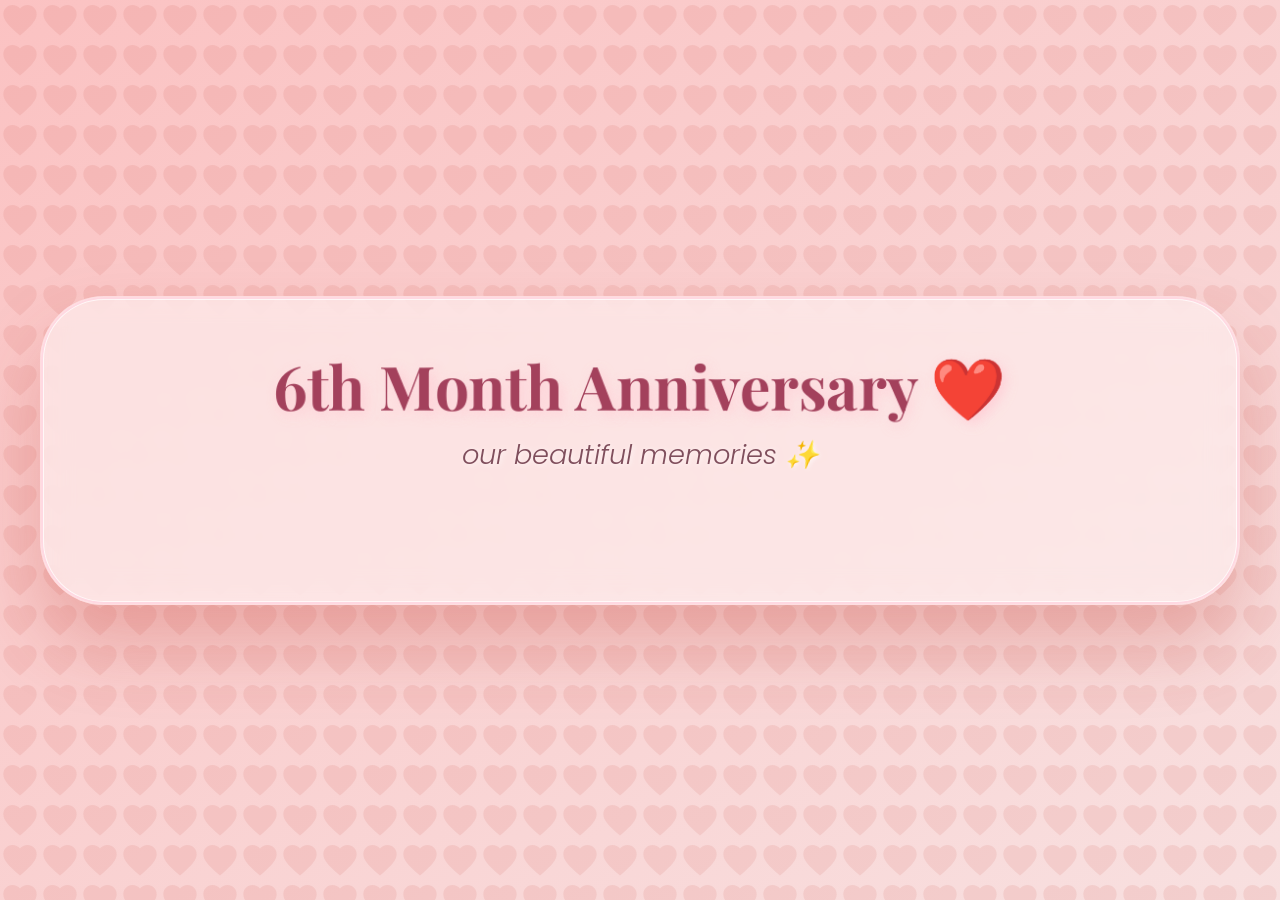
<file: justasite/viewer.html>
<!DOCTYPE html>
<html lang="en">
<head>
    <meta charset="UTF-8">
    <meta name="viewport" content="width=device-width, initial-scale=1.0">
    <title>Our Anniversary</title>
    <link rel="preconnect" href="https://fonts.googleapis.com">
    <link rel="preconnect" href="https://fonts.gstatic.com" crossorigin>
    <link href="https://fonts.googleapis.com/css2?family=Playfair+Display:wght@400;700&family=Poppins:wght@300;400;600&display=swap" rel="stylesheet">
    <link rel="stylesheet" href="style.css">
</head>
<body>
    <div class="container">
        <div class="card">
            <h1 id="anniversaryHeading">6th Month Anniversary ❤️</h1>
            <p id="romanticLine" class="subheading">our beautiful memories ✨</p>

            <!-- Photo Gallery -->
            <div id="gallery" class="gallery"></div>

            <!-- No edit buttons for viewer -->
        </div>
    </div>

    <!-- Modal for enlarged image -->
    <div id="imageModal" class="modal">
        <span class="close">&times;</span>
        <img class="modal-content" id="modalImage">
        <div id="modalCaption" class="modal-caption"></div>
    </div>

    <script src="viewer.js"></script>
</body>
</html>
</file>
<file: justasite/style.css>
/* ===== RESET & BASE ===== */
* {
    margin: 0;
    padding: 0;
    box-sizing: border-box;
}

body {
    font-family: 'Poppins', sans-serif;
    background: linear-gradient(145deg, #fbc2c2, #f8e0e0);
    min-height: 100vh;
    display: flex;
    align-items: center;
    justify-content: center;
    padding: 1rem;
    position: relative;
    overflow-x: hidden;
}

/* Romantic heart pattern overlay */
body::before {
    content: "";
    position: absolute;
    top: 0;
    left: 0;
    width: 100%;
    height: 100%;
    background-image: url('data:image/svg+xml;utf8,<svg xmlns="http://www.w3.org/2000/svg" viewBox="0 0 24 24" fill="%23c0392b" opacity="0.1"><path d="M12 21.35l-1.45-1.32C5.4 15.36 2 12.28 2 8.5 2 5.42 4.42 3 7.5 3c1.74 0 3.41.81 4.5 2.09C13.09 3.81 14.76 3 16.5 3 19.58 3 22 5.42 22 8.5c0 3.78-3.4 6.86-8.55 11.54L12 21.35z"/></svg>');
    background-repeat: repeat;
    background-size: 40px 40px;
    pointer-events: none;
    z-index: 0;
}

/* ===== CONTAINER & CARD ===== */
.container {
    width: 100%;
    max-width: 1200px;
    margin: 0 auto;
    animation: fadeIn 0.8s ease-out;
    position: relative;
    z-index: 2;
}

@keyframes fadeIn {
    from { opacity: 0; transform: translateY(15px); }
    to { opacity: 1; transform: translateY(0); }
}

.card {
    background: rgba(255, 245, 245, 0.6);
    backdrop-filter: blur(15px);
    -webkit-backdrop-filter: blur(15px);
    border-radius: 4rem;
    padding: 3rem 2.5rem;
    box-shadow: 0 40px 70px rgba(192, 57, 43, 0.25), 0 0 0 2px #ffd9e2 inset, 0 0 0 3px rgba(255, 255, 255, 0.7) inset;
    text-align: center;
    transition: box-shadow 0.3s ease, transform 0.3s ease;
    will-change: transform, box-shadow;
    border: 1px solid rgba(255, 215, 220, 0.6);
}

.card:hover {
    box-shadow: 0 50px 90px rgba(192, 57, 43, 0.4), 0 0 0 3px #ffc0cb inset;
    transform: scale(1.01);
}

/* ===== TYPOGRAPHY ===== */
h1 {
    font-family: 'Playfair Display', serif;
    font-size: 3.8rem;
    font-weight: 700;
    color: #a3415c;
    margin-bottom: 0.5rem;
    text-shadow: 3px 3px 12px rgba(255, 200, 210, 0.8);
    animation: gentlePulse 2.5s infinite ease-in-out;
    will-change: transform;
}

@keyframes gentlePulse {
    0% { transform: scale(1); }
    50% { transform: scale(1.02); }
    100% { transform: scale(1); }
}

.subheading {
    font-size: 1.7rem;
    font-weight: 300;
    color: #7f4e5c;
    margin-bottom: 2rem;
    font-style: italic;
    text-shadow: 1px 1px 5px rgba(255, 255, 255, 0.8);
}

/* ===== GALLERY GRID ===== */
.gallery {
    display: grid;
    grid-template-columns: repeat(auto-fill, minmax(280px, 1fr));
    gap: 2rem;
    margin: 2.5rem 0;
}

.memory-item {
    background: rgba(255, 255, 255, 0.75);
    backdrop-filter: blur(5px);
    border-radius: 2.5rem;
    padding: 1.2rem;
    box-shadow: 0 15px 30px rgba(167, 90, 100, 0.15);
    transition: transform 0.25s ease, box-shadow 0.25s ease;
    display: flex;
    flex-direction: column;
    border: 1px solid rgba(255, 220, 225, 0.9);
    will-change: transform;
    cursor: pointer;
}

.memory-item:hover {
    transform: translateY(-8px) scale(1.02);
    box-shadow: 0 25px 45px rgba(192, 57, 43, 0.3);
}

.media-container {
    width: 100%;
    border-radius: 2rem;
    overflow: hidden;
    margin-bottom: 0.8rem;
    box-shadow: 0 8px 18px rgba(0,0,0,0.1);
}

.media-container img {
    width: 100%;
    height: 220px;
    object-fit: cover;
    display: block;
    background: #fce4e4;
    transition: transform 0.4s ease;
    will-change: transform;
}

.memory-item:hover .media-container img {
    transform: scale(1.06);
}

.note {
    font-size: 1.1rem;
    color: #562b36;
    margin: 0.5rem 0 0.8rem;
    line-height: 1.5;
    word-break: break-word;
    flex-grow: 1;
    font-weight: 400;
    padding: 0 0.3rem;
    position: relative;
    display: inline-block;
    pointer-events: none;
}

.note::before {
    content: "❤️";
    font-size: 0.9rem;
    margin-right: 5px;
    opacity: 0.7;
}

.item-actions {
    display: flex;
    gap: 0.8rem;
    justify-content: center;
    margin-top: 0.5rem;
    pointer-events: auto;
}

.item-actions button {
    background: rgba(255, 240, 240, 0.9);
    color: #c0392b;
    border: 1px solid #f7bac6;
    padding: 0.5rem 1.2rem;
    border-radius: 3rem;
    font-size: 0.9rem;
    font-weight: 600;
    cursor: pointer;
    transition: background 0.2s ease, transform 0.2s ease;
    box-shadow: 0 2px 5px rgba(0,0,0,0.03);
}

.item-actions button:hover {
    background: #f7bac6;
    color: white;
    transform: scale(0.95);
}

/* ===== BUTTONS ===== */
.add-btn {
    background: linear-gradient(145deg, #c0392b, #e74c3c);
    color: white;
    border: none;
    padding: 1.2rem 3rem;
    border-radius: 5rem;
    font-size: 1.4rem;
    font-weight: 700;
    cursor: pointer;
    transition: transform 0.2s ease, box-shadow 0.2s ease;
    box-shadow: 0 10px 25px rgba(192, 57, 43, 0.5);
    margin: 1rem 0 2rem;
    position: relative;
    overflow: hidden;
    will-change: transform;
}

.add-btn:hover {
    transform: scale(1.04);
    box-shadow: 0 18px 35px rgba(192, 57, 43, 0.7);
}

.button-group {
    display: flex;
    flex-wrap: wrap;
    justify-content: center;
    gap: 1rem;
    margin-top: 2rem;
}

.button-group button {
    background: rgba(192, 57, 43, 0.85);
    backdrop-filter: blur(4px);
    color: white;
    border: 1px solid rgba(255, 215, 220, 0.7);
    padding: 0.9rem 2rem;
    border-radius: 4rem;
    font-size: 1.1rem;
    font-weight: 500;
    cursor: pointer;
    transition: background 0.2s ease, transform 0.2s ease;
    box-shadow: 0 5px 15px rgba(192, 57, 43, 0.3);
}

.button-group button:hover {
    background: #c0392b;
    transform: scale(1.03);
}

/* Special button for generate link */
.special-btn {
    background: #27ae60 !important; /* green to stand out */
}

.special-btn:hover {
    background: #2ecc71 !important;
}

/* ===== MUSIC PLAYER (custom) ===== */
.music-player {
    margin: 2rem 0 1rem;
    display: flex;
    flex-direction: column;
    align-items: center;
    gap: 1rem;
}

.music-btn {
    background: rgba(255, 230, 235, 0.8);
    backdrop-filter: blur(5px);
    color: #c0392b;
    border: 2px solid #ffc0cb;
    padding: 0.8rem 2.2rem;
    border-radius: 3rem;
    font-size: 1.2rem;
    font-weight: 600;
    cursor: pointer;
    transition: all 0.2s ease;
    box-shadow: 0 8px 18px rgba(255, 192, 203, 0.4);
    display: inline-flex;
    align-items: center;
    gap: 0.5rem;
}

.music-btn:hover {
    background: #ffc0cb;
    color: white;
    transform: scale(1.02);
    box-shadow: 0 12px 25px rgba(255, 192, 203, 0.6);
}

.compress-label {
    font-size: 0.9rem;
    color: #562b36;
    display: flex;
    align-items: center;
    gap: 0.5rem;
    margin-top: 0.5rem;
    cursor: pointer;
}

.compress-label input[type="checkbox"] {
    width: auto;
    margin: 0;
    accent-color: #c0392b;
}

/* Custom audio player */
.custom-audio-player {
    width: 100%;
    max-width: 400px;
    display: flex;
    align-items: center;
    gap: 1rem;
    background: rgba(255, 230, 235, 0.5);
    backdrop-filter: blur(5px);
    border-radius: 3rem;
    padding: 0.8rem 1.5rem;
    border: 1px solid rgba(255, 255, 255, 0.6);
    box-shadow: 0 8px 18px rgba(255, 192, 203, 0.3);
    animation: slideDown 0.3s ease;
}

.custom-audio-player.hidden {
    display: none;
}

@keyframes slideDown {
    from { opacity: 0; transform: translateY(-10px); }
    to { opacity: 1; transform: translateY(0); }
}

.play-pause-btn {
    background: white;
    color: #c0392b;
    border: 2px solid #c0392b;
    width: 50px;
    height: 50px;
    border-radius: 50%;
    font-size: 1.5rem;
    cursor: pointer;
    display: flex;
    align-items: center;
    justify-content: center;
    transition: all 0.2s ease;
    box-shadow: 0 5px 15px rgba(192, 57, 43, 0.3);
    flex-shrink: 0;
}

.play-pause-btn:hover {
    background: #fff0f0;
    transform: scale(1.05);
    box-shadow: 0 8px 20px rgba(192, 57, 43, 0.5);
}

.progress-container {
    flex-grow: 1;
    height: 10px;
    background: rgba(255, 255, 255, 0.5);
    border-radius: 5px;
    overflow: hidden;
    position: relative;
    box-shadow: inset 0 1px 3px rgba(0,0,0,0.1);
}

.progress-bar {
    height: 100%;
    width: 0%;
    background: linear-gradient(90deg, #ffb6c1, #c0392b);
    border-radius: 5px;
    transition: width 0.1s linear;
    position: relative;
    overflow: hidden;
    animation: barPulse 1.2s ease-in-out infinite;
}

/* ICU heartbeat scan line */
.progress-bar::after {
    content: '';
    position: absolute;
    top: 0;
    left: 0;
    width: 100%;
    height: 100%;
    background: linear-gradient(90deg, 
        transparent, 
        rgba(255, 255, 255, 0.8), 
        transparent);
    animation: scan 1.5s ease-in-out infinite;
}

@keyframes scan {
    0% { transform: translateX(-100%); }
    50% { transform: translateX(0); }
    100% { transform: translateX(100%); }
}

@keyframes barPulse {
    0% { opacity: 0.9; }
    50% { opacity: 1; }
    100% { opacity: 0.9; }
}

/* ===== POPUP ===== */
.popup {
    position: fixed;
    top: 50%;
    left: 50%;
    transform: translate(-50%, -50%);
    background: white;
    border-radius: 2rem;
    padding: 2rem;
    box-shadow: 0 30px 50px rgba(0,0,0,0.3);
    z-index: 1002;
    text-align: center;
    border: 3px solid #c0392b;
}

.popup.hidden {
    display: none;
}

.popup input {
    width: 100%;
    padding: 0.8rem;
    margin: 1rem 0;
    border: 2px solid #c0392b;
    border-radius: 2rem;
    font-size: 1rem;
}

.popup button {
    background: #c0392b;
    color: white;
    border: none;
    padding: 0.8rem 1.5rem;
    border-radius: 2rem;
    font-size: 1rem;
    cursor: pointer;
    margin: 0 0.5rem;
    transition: 0.2s;
}

.popup button:hover {
    background: #a3415c;
}

/* ===== MODAL (lightbox) ===== */
.modal {
    display: none;
    position: fixed;
    z-index: 1000;
    left: 0;
    top: 0;
    width: 100%;
    height: 100%;
    background-color: rgba(0, 0, 0, 0.7);
    backdrop-filter: blur(8px);
    animation: fadeInModal 0.3s ease;
}

@keyframes fadeInModal {
    from { opacity: 0; }
    to { opacity: 1; }
}

.modal-content {
    margin: auto;
    display: block;
    max-width: 80%;
    max-height: 70%;
    border-radius: 2rem;
    box-shadow: 0 20px 40px rgba(0, 0, 0, 0.5), 0 0 0 5px #ffd9e2 inset;
    animation: zoomIn 0.3s ease;
    position: absolute;
    top: 50%;
    left: 50%;
    transform: translate(-50%, -50%);
}

@keyframes zoomIn {
    from { transform: translate(-50%, -50%) scale(0.8); opacity: 0; }
    to { transform: translate(-50%, -50%) scale(1); opacity: 1; }
}

.modal-caption {
    margin: auto;
    display: block;
    width: 80%;
    max-width: 700px;
    text-align: center;
    color: white;
    font-size: 1.3rem;
    padding: 1rem 0;
    font-family: 'Poppins', sans-serif;
    position: absolute;
    bottom: 10%;
    left: 50%;
    transform: translateX(-50%);
    background: rgba(192, 57, 43, 0.6);
    backdrop-filter: blur(5px);
    border-radius: 3rem;
    border: 1px solid rgba(255, 255, 255, 0.4);
}

.close {
    position: absolute;
    top: 20px;
    right: 35px;
    color: #fff0f0;
    font-size: 40px;
    font-weight: bold;
    transition: 0.3s;
    cursor: pointer;
    z-index: 1001;
    text-shadow: 0 2px 10px rgba(0,0,0,0.3);
}

.close:hover,
.close:focus {
    color: #ffc0cb;
    transform: scale(1.1);
}

/* ===== RESPONSIVE ===== */
@media (max-width: 600px) {
    h1 {
        font-size: 2.8rem;
    }
    .subheading {
        font-size: 1.4rem;
    }
    .card {
        padding: 2rem 1.5rem;
    }
    .add-btn {
        padding: 1rem 2rem;
        font-size: 1.2rem;
    }
    .modal-content {
        max-width: 95%;
        max-height: 60%;
    }
    .modal-caption {
        width: 90%;
        font-size: 1rem;
        bottom: 5%;
    }
    .close {
        top: 10px;
        right: 20px;
        font-size: 30px;
    }
    .custom-audio-player {
        padding: 0.6rem 1rem;
    }
    .play-pause-btn {
        width: 40px;
        height: 40px;
        font-size: 1.2rem;
    }
}
</file>
